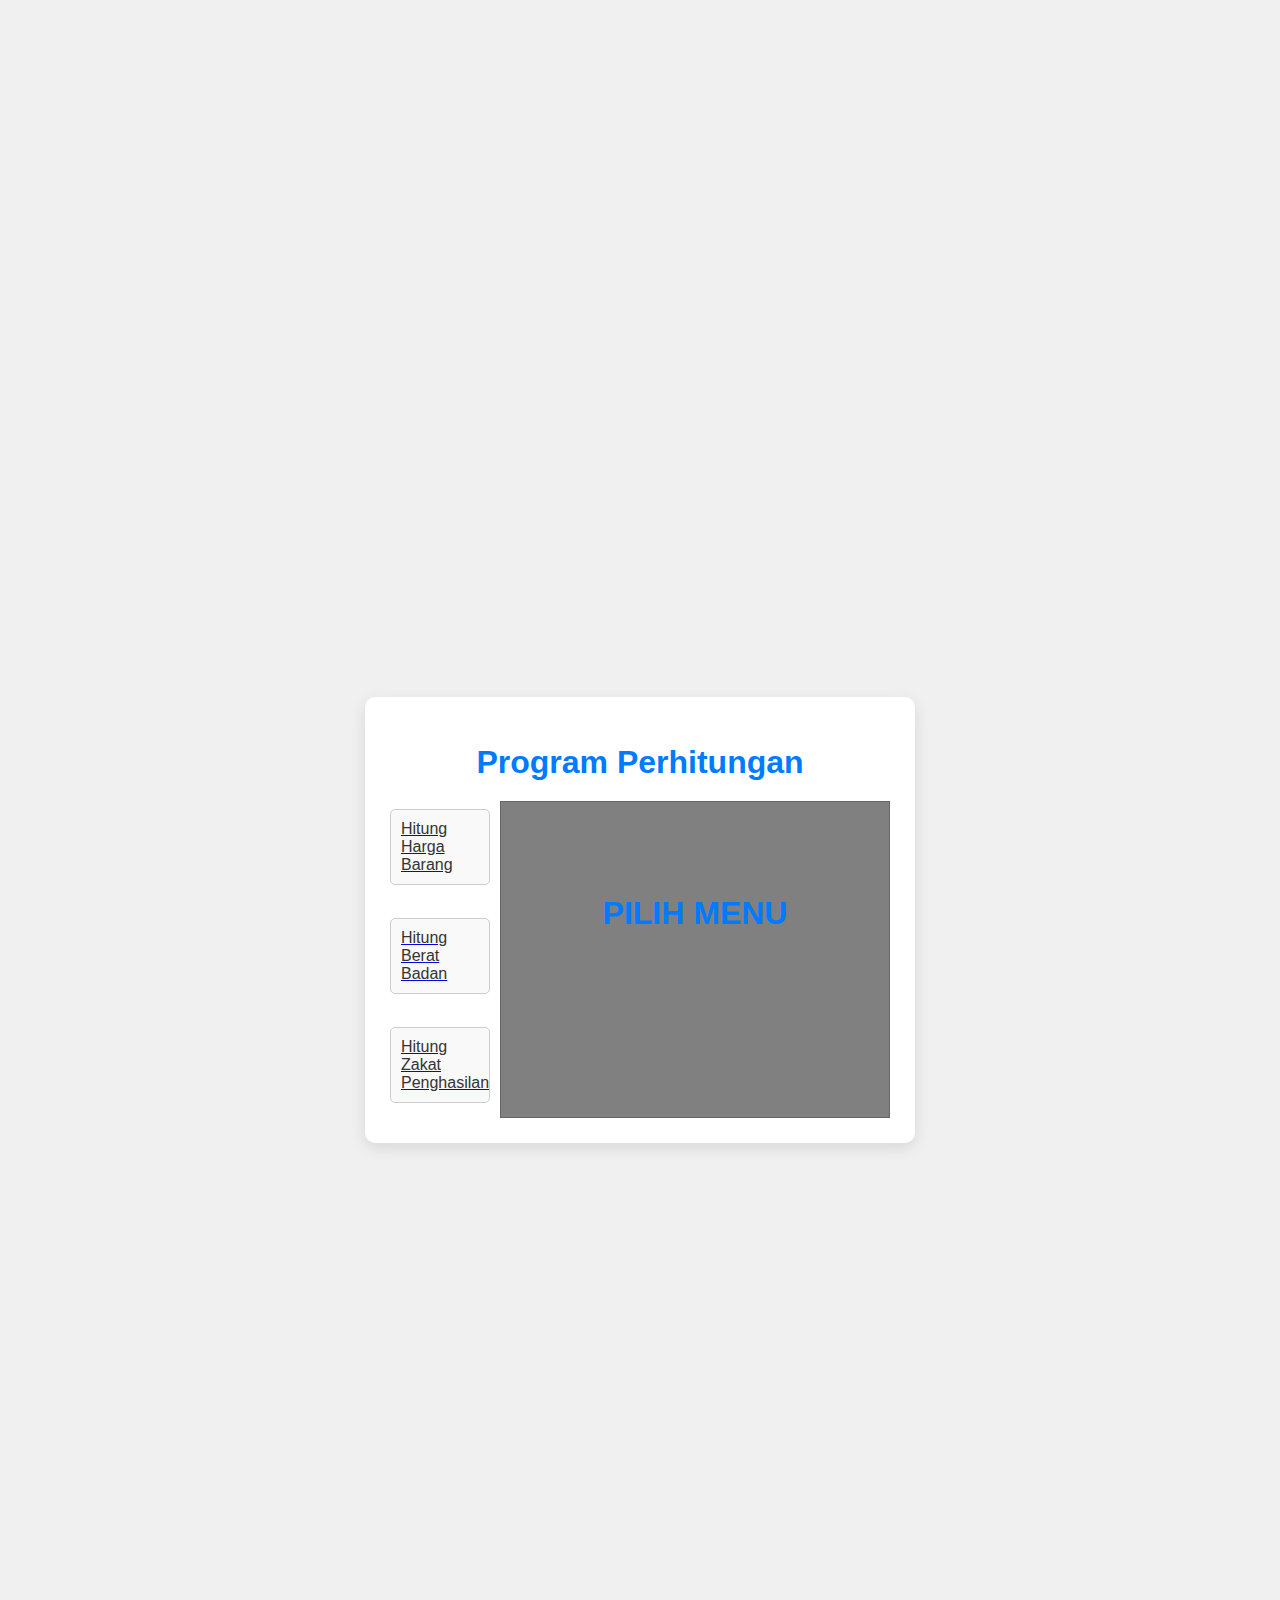
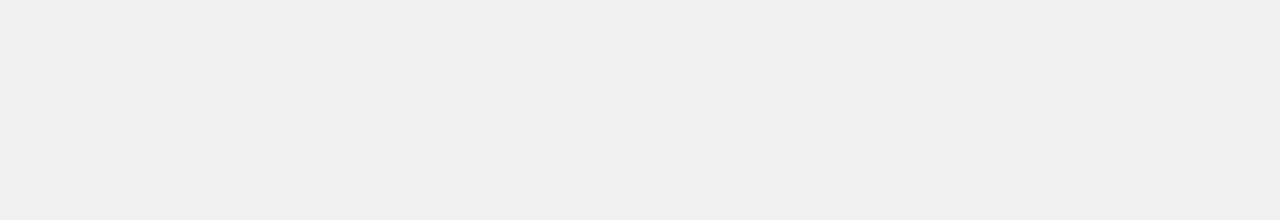
<file: index.html>
<!DOCTYPE html>
<html lang="id">

<head>
    <meta charset="UTF-8">
    <meta name="viewport" content="width=device-width, initial-scale=1.0">
    <title>Program Perhitungan</title>
    <link rel="stylesheet" href="style.css">
</head>

<body>
    <div class="container">
        
        <h1>Program Perhitungan</h1>
        <div class="menu-list">
            <a href="barang.html"><button class="menu-item">Hitung Harga Barang</button></a>
            <a href="beratbadan.html"><button class="menu-item">Hitung Berat Badan</button></a>
            <a href="zakat.html"> <button class="menu-item">Hitung Zakat Penghasilan</button></a>
            
            <div id="content-area">
                <br />
                <br />
                <br />
                <br />
                <h1><b>PILIH MENU</b></h1>
            </div>
        </div>
    </div>
</body>

</html>
</file>
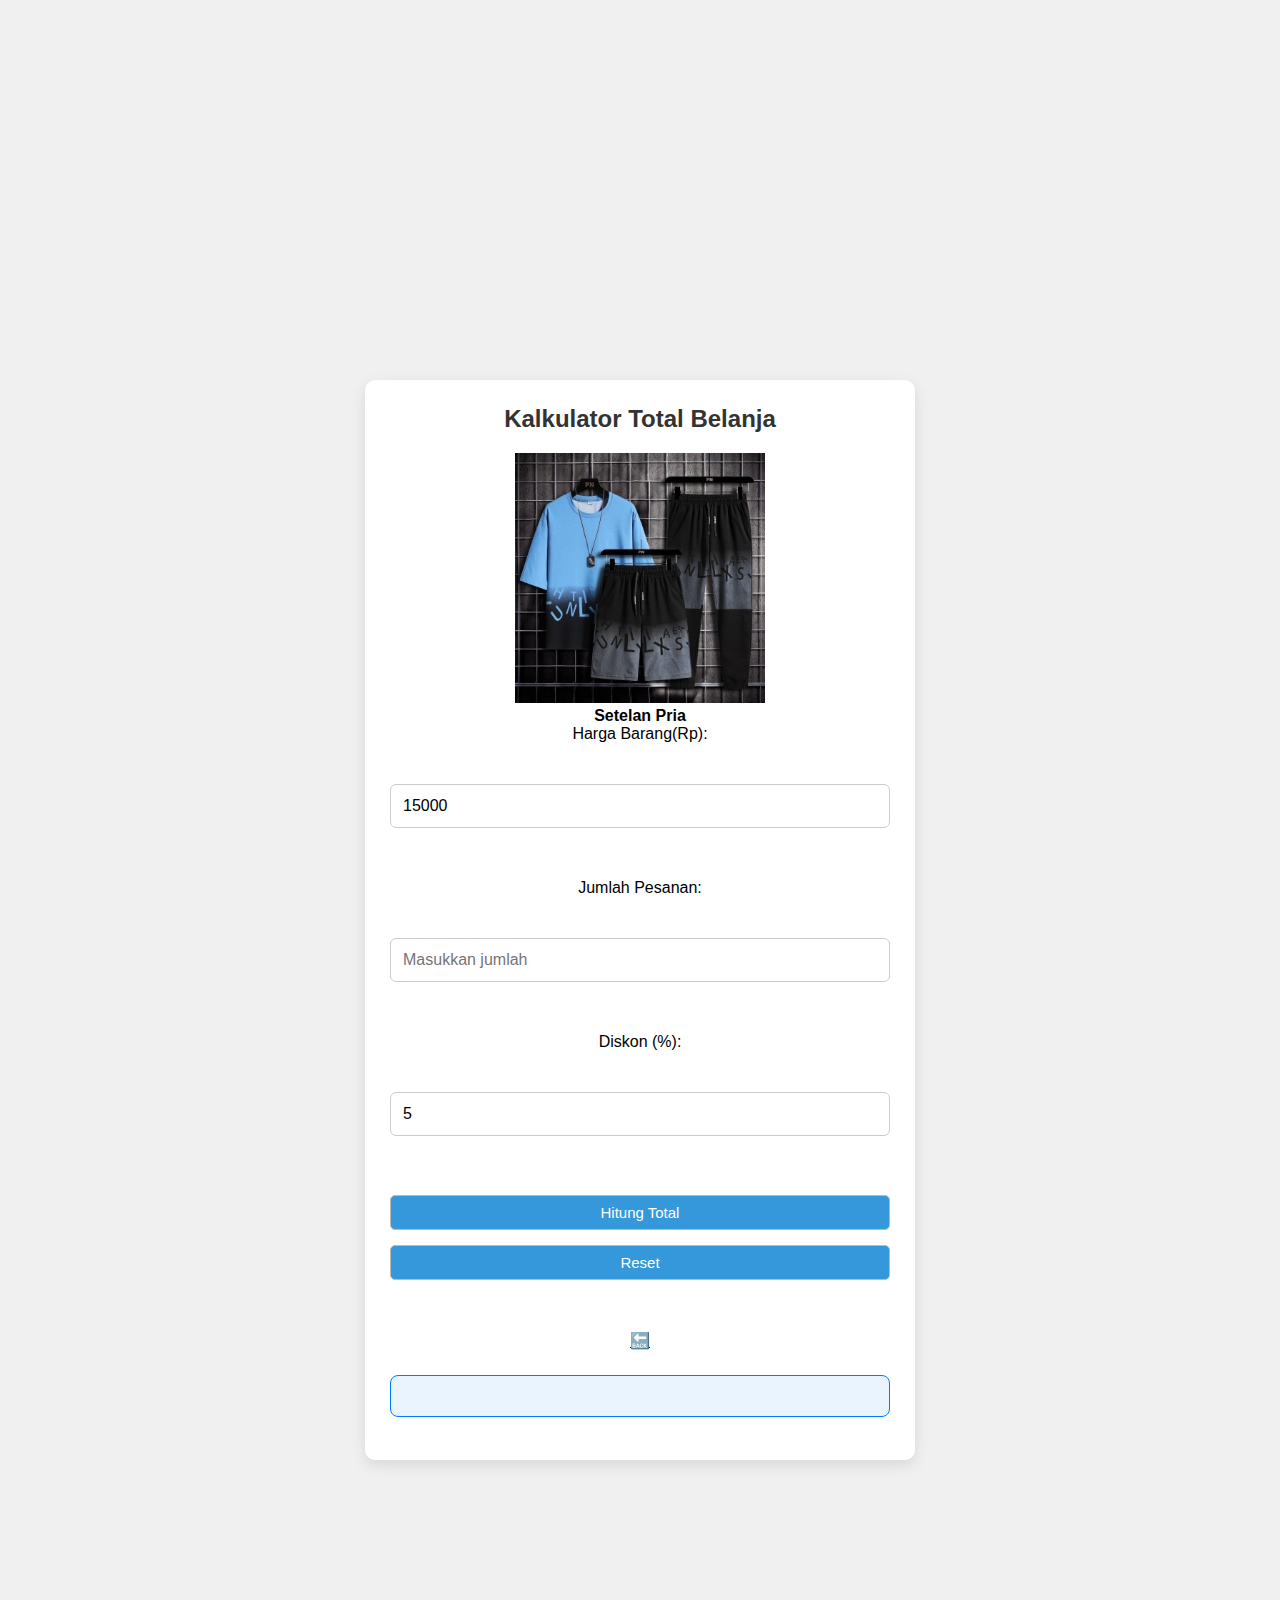
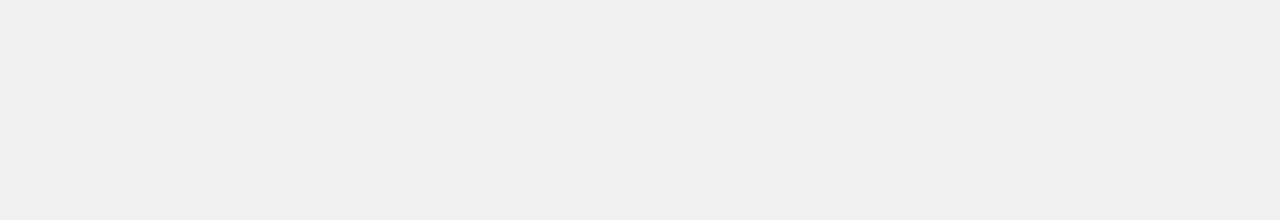
<file: barang.html>
<!DOCTYPE html>
<html>

<head>
  <meta charset="UTF-8">
  <meta name="viewport" content="width=device-width, initial-scale=1">
  <title></title>
</head>

<body>
  <!DOCTYPE html>
  <html lang="en">
  
  <head>
    <meta charset="UTF-8">
    <meta http-equiv="X-UA-Compatible" content="IE=Edge">
    <meta name="viewport" content="width=device-width, initial-scale=1">
    
    <title>Kalkulator Harga Kopi</title>
    
    <!-- HTML -->
    
    
    <!-- Custom Styles -->
    <link rel="stylesheet" href="style.css">
  </head>
  
  <body>
    <div class="container">
      <h2>Kalkulator Total Belanja</h2>
      <img src="./foto/15c82377ba47a92d905f79f7cbc6250e.jpg" alt="foto" width="50%" height="50%" />
      <br />
      <b>Setelan Pria</b>
      <form id="formkopi">
        
        <label>Harga Barang(Rp):</label>
        </br>
        
        <input type="number" name="" id="harga" value="15000">
        <br><br>
        
        <label>Jumlah Pesanan:</label>
        <br />
        <input type="number" name="" id="jumlah" placeholder="Masukkan jumlah">
        <br><br>
        
        <label>Diskon (%):</label>
        <br />
        <input type="number" name="" id="diskon" value="5">
        <br><br>
        
        <button type="button" onclick="hitung()"> Hitung Total</button>
        <button type="submit" onblur="reset()">Reset</button>
        </br>
        </br>
        <a href="index.html">🔙</a>
        
        
        
      </form>
      <h3 id="hasil"></h3>
      
      
    </div>
    
    <script src="main.js"></script>
  </body>
  
  </html>
</body>

</html>
</file>
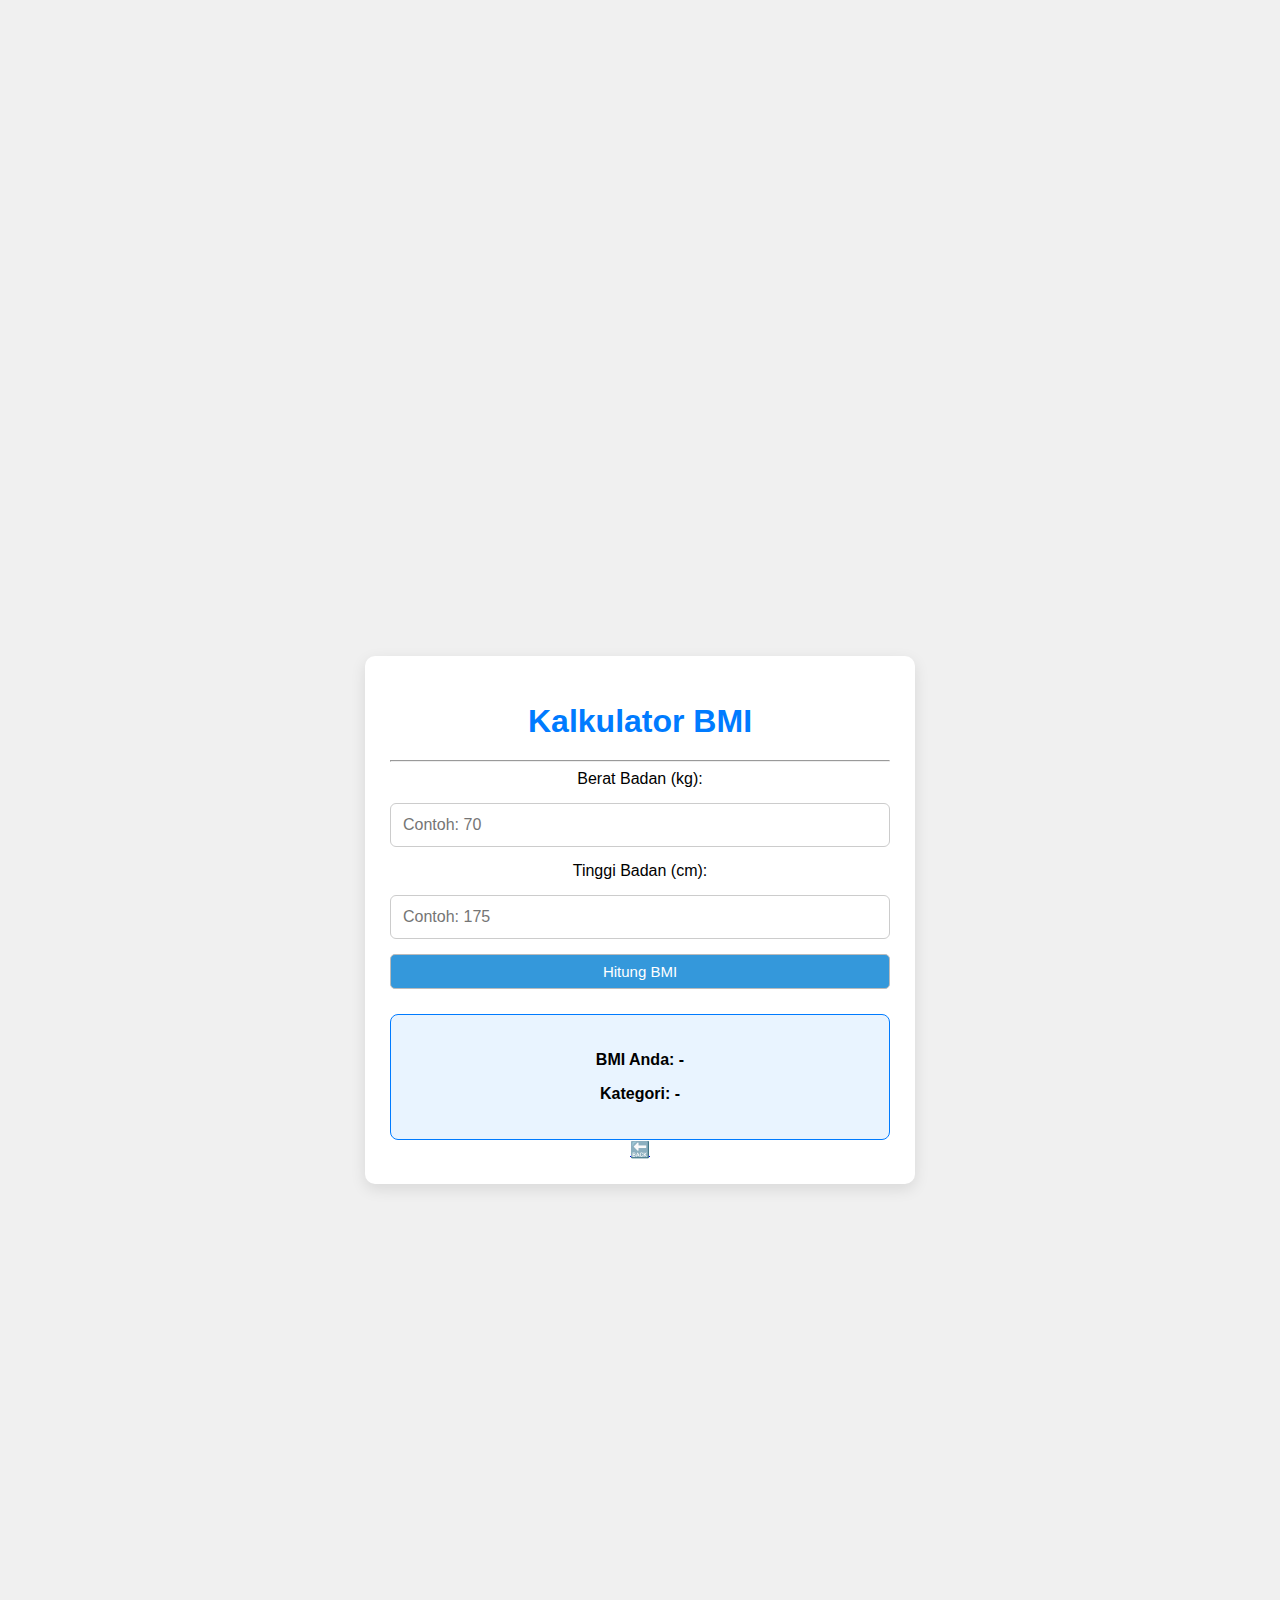
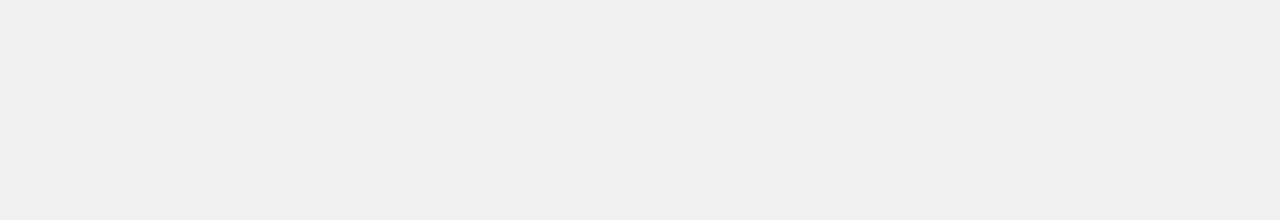
<file: beratbadan.html>
<!DOCTYPE html>
<html lang="id">

<head>
    <meta charset="UTF-8">
    <meta name="viewport" content="width=device-width, initial-scale=1.0">
    <title>Kalkulator BMI (Body Mass Index)</title>
    <link rel="stylesheet" href="style.css">
</head>

<body>
    
    <div class="container">
        <h1>Kalkulator BMI</h1>
        <hr>
        
        <label for="berat">Berat Badan (kg):</label>
        <input type="number" id="berat" placeholder="Contoh: 70" required min="1">
        
        <label for="tinggi">Tinggi Badan (cm):</label>
        <input type="number" id="tinggi" placeholder="Contoh: 175" required min="1">
        
        <button onclick="hitungBMI()">Hitung BMI</button>
        
        <div id="hasil">
            <p><strong>BMI Anda:</strong> <span id="nilaiBMI">-</span></p>
            <p><strong>Kategori:</strong> <span id="kategoriBMI">-</span></p>
        </div>
        <a href="index.html">🔙</a </div>
        
        <script src="badan.js"></script>
</body>

</html>
</file>
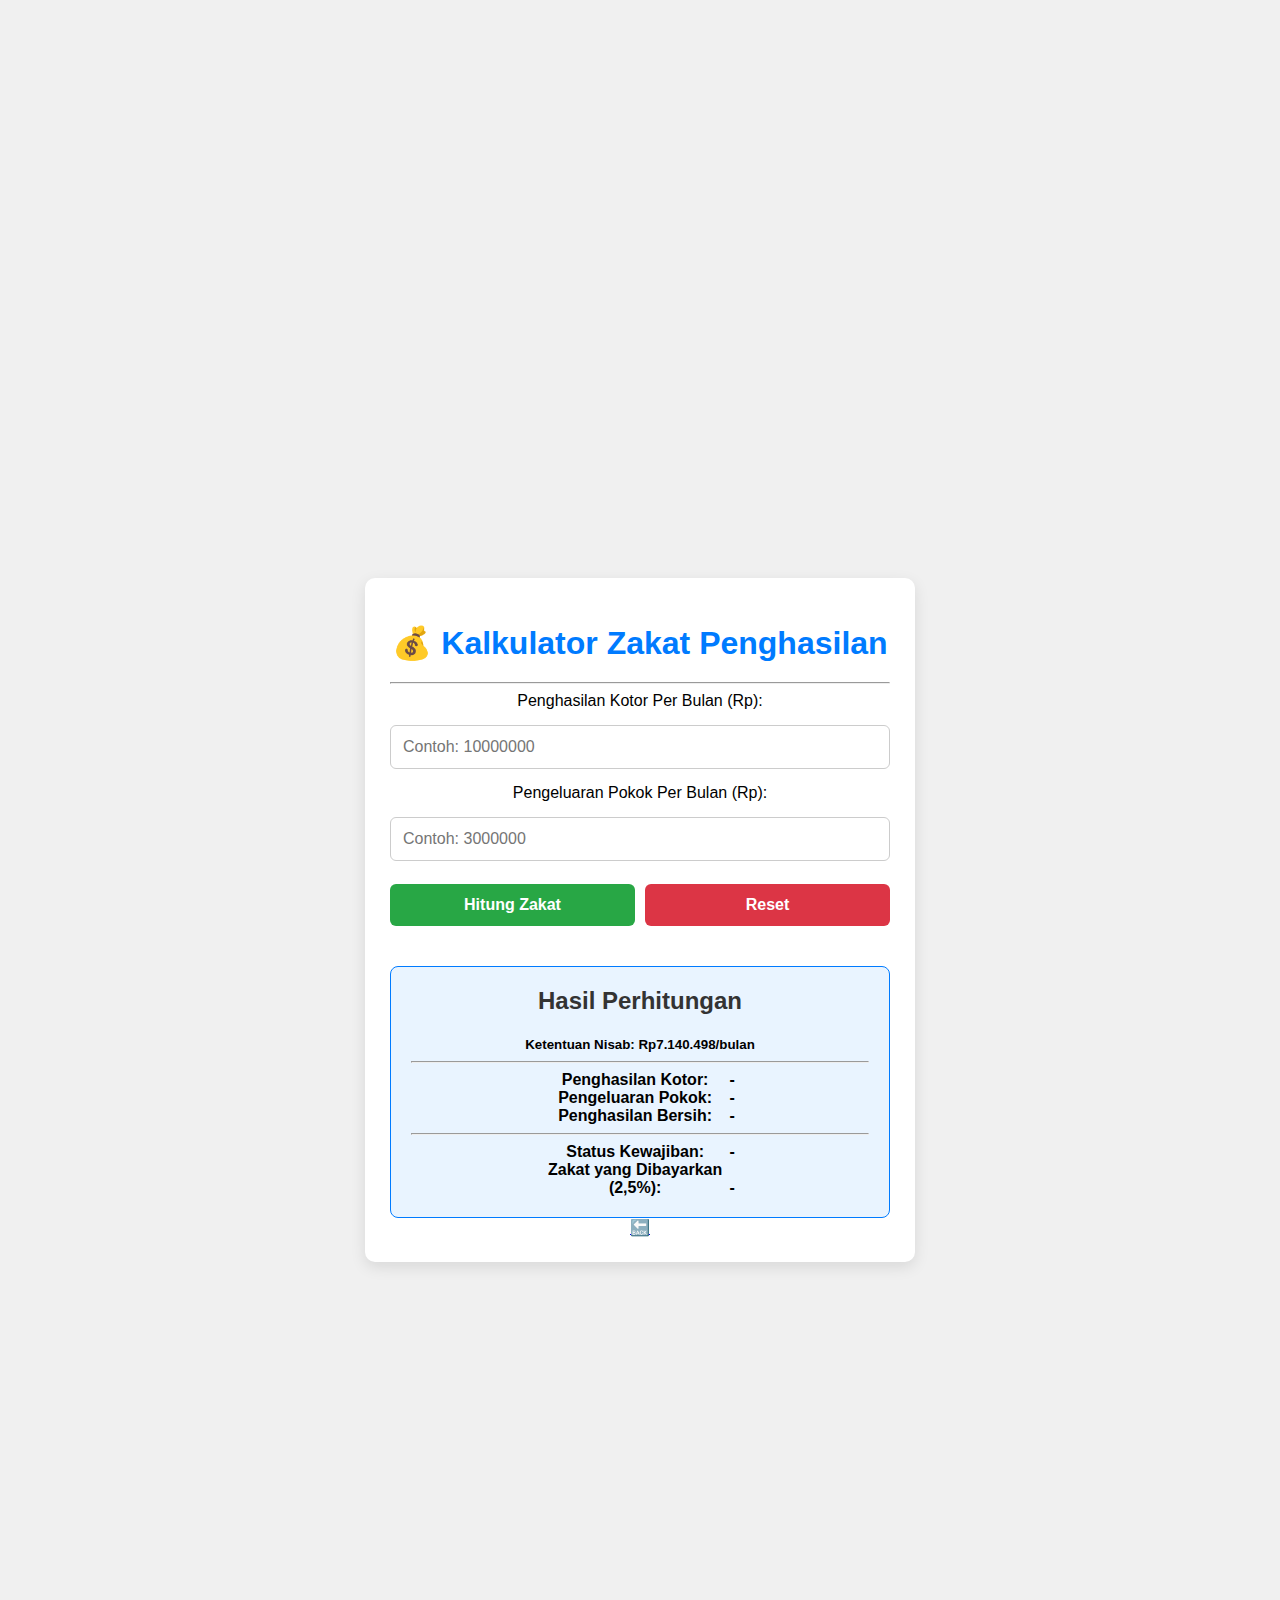
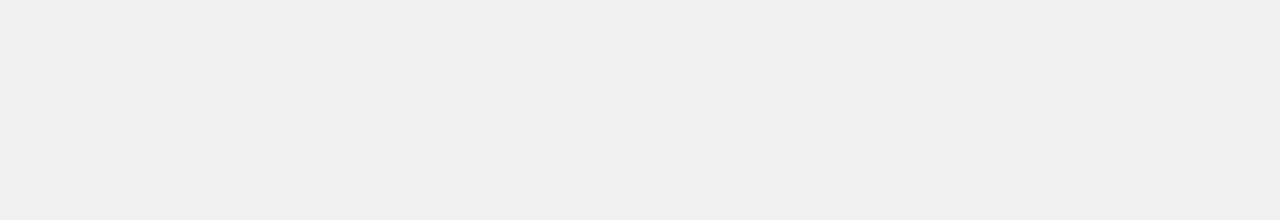
<file: zakat.html>
<!DOCTYPE html>
<html lang="id">

<head>
    <meta charset="UTF-8">
    <meta name="viewport" content="width=device-width, initial-scale=1.0">
    <title>Kalkulator Zakat Penghasilan</title>
    <link rel="stylesheet" href="style.css">
</head>

<body>
    
    <div class="container">
        <h1>💰 Kalkulator Zakat Penghasilan</h1>
        <hr>
        
        <label for="penghasilan">Penghasilan Kotor Per Bulan (Rp):</label>
        <input type="number" id="penghasilan" placeholder="Contoh: 10000000" required min="0">
        
        <label for="pengeluaran">Pengeluaran Pokok Per Bulan (Rp):</label>
        <input type="number" id="pengeluaran" placeholder="Contoh: 3000000" required min="0">
        
        <div class="button-group">
            <button id="hitungBtn" onclick="hitungZakat()">Hitung Zakat</button>
            <button id="resetBtn" onclick="resetForm()">Reset</button>
        </div>
        
        <div id="hasil">
            <h2>Hasil Perhitungan</h2>
            <div class="result-item"><small>Ketentuan Nisab: Rp7.140.498/bulan</small></div>
            <hr>
            <div class="result-item"><strong>Penghasilan Kotor:</strong> <span id="resPenghasilan">-</span></div>
            <div class="result-item"><strong>Pengeluaran Pokok:</strong> <span id="resPengeluaran">-</span></div>
            <div class="result-item"><strong>Penghasilan Bersih:</strong> <span id="resBersih">-</span></div>
            <hr>
            <div class="result-item"><strong>Status Kewajiban:</strong> <span id="resStatus">-</span></div>
            <div class="result-item"><strong>Zakat yang Dibayarkan (2,5%):</strong> <span id="resZakat">-</span></div>
        </div>
        <a href="index.html">🔙</a
    </div>
    
    
    <script src="zakat.js"></script>
</body>

</html>
</file>
<file: style.css>
body {
    font-family: Arial, sans-serif;
    margin: 0;
    padding: 0;
    background-color: #f0f0f0;
    /* Warna latar belakang halaman */
    display: flex;
    justify-content: center;
    align-items: flex-start;
    min-height: 200vh;
    padding-top: 20px;
}

.container {
    width: 100%;
    max-width: 1800px;
    background-color: white;
    padding: 20px;
    box-shadow: 0 4px 8px rgba(0, 0, 0, 0.1);
    border-radius: 8px;
    align-items: center;
}

h1 {
    text-align: center;
    color: #333;
    margin-bottom: 20px;
}

.menu-list {
    display: grid;
    /* Membuat layout kolom. Satu kolom untuk tombol (kecil), satu kolom untuk area konten (besar) */
    grid-template-columns: 100px 1fr;
    gap: 10px;
    /* Jarak antar elemen grid */
    min-height: 200px;
    /* Tinggi minimum untuk menampung area konten */
}

/* Style untuk tombol-tombol menu */
.menu-item {
    background-color: #f9f9f9;
    color: #333;
    border: 1px solid #ccc;
    padding: 10px;
    text-align: left;
    cursor: pointer;
    font-size: 16px;
    transition: background-color 0.2s;
    width: 100%;
    box-sizing: border-box;
    /* Memastikan padding termasuk dalam lebar 100% */
}

.menu-item:hover {
    background-color: #e0e0e0;
}

/* Style untuk area konten abu-abu besar */
#content-area {
    /* Mengambil sisa ruang kolom kedua */
    background-color: #808080;
    border: 1px solid #666;
    grid-row: 1 / span 3;
    /* Menjangkau 3 baris (sebanyak tombol) */
    grid-column: 2;
    /* Berada di kolom kedua */
}

/* Mengatur posisi tombol di kolom pertama */
.menu-item:nth-child(1) {
    grid-row: 1;
    grid-column: 1;
}

.menu-item:nth-child(2) {
    grid-row: 2;
    grid-column: 1;
}

.menu-item:nth-child(3) {
    grid-row: 3;
    grid-column: 1;
}

body {
    font-family: 'Poppins', sans-serif;
    display: flex;
    justify-content: center;
    align-items: center;
    height: 100vh;
    background-color: #f4f4f4;
}

.container {
    background: white;
    padding: 30px;
    border-radius: 16px;
    box-shadow: 0 6px 20px rgba(0, 0, 0, 0.1);
    text-align: center;
}

input {
    padding: 8px;
    border: 1px solid #ccc;
    border-radius: 6px;
}

button {
    margin-top: 10px;
    padding: 10px 20px;
    border: none;
    background-color: #4f46e5;
    color: white;
    border-radius: 8px;
    cursor: pointer;
    transition: background-color 0.3s;
}

button:hover {
    background-color: #4338ca;
}

body {
    font-family: Arial, sans-serif;
    background: #f0f0f0;
    margin: 0;
    height: 100vh;
    display: flex;
    justify-content: center;
    align-items: center;
}

.card {
    background: white;
    padding: 25px 30px;
    border-radius: 10px;
    width: 320px;
    box-shadow: 0 0 8px rgba(0, 0, 0, 0.1);
}

h2 {
    margin-top: 0;
    text-align: center;
    color: #333;
}

input {
    width: 100%;
    padding: 10px;
    margin: 8px 0;
    border: 1px solid #ccc;
    border-radius: 6px;
    font-size: 15px;
    box-sizing: border-box;
}

button {
    width: 100%;
    padding: 10px;
    background: #3498db;
    color: white;
    border: none;
    border-radius: 6px;
    cursor: pointer;
    font-size: 15px;
    margin-top: 8px;
    box-sizing: border-box;
}

button:hover {
    background: #2980b9;
}

#hasil {
    margin-top: 15px;
    padding: 10px;
    background: #eee;
    border-radius: 6px;
    text-align: center;
    font-weight: bold;
}

input,
select,
button {
    width: 100%;
    padding: 8px;
    margin-bottom: 15px;
    border: 1px solid #bbb;
    border-radius: 5px;
    box-sizing: border-box;
}

<style>

/* CSS Sederhana untuk Tampilan */
body {
    font-family: Arial, sans-serif;
    margin: 20px;
    background-color: #f4f4f4;
    color: #333;
}

.container {
    background-color: #ffffff;
    padding: 25px;
    border-radius: 10px;
    box-shadow: 0 5px 15px rgba(0, 0, 0, 0.1);
    max-width: 500px;
    margin: auto;
}

h1 {
    color: #007bff;
    text-align: center;
}

label,
input,
button {
    display: block;
    width: 100%;
    margin-bottom: 15px;
    box-sizing: border-box;
}

input[type="number"] {
    padding: 12px;
    border: 1px solid #ccc;
    border-radius: 6px;
    font-size: 16px;
}

.button-group {
    display: flex;
    gap: 10px;
    margin-top: 10px;
}

.button-group button {
    flex-grow: 1;
    padding: 12px;
    border: none;
    border-radius: 6px;
    cursor: pointer;
    font-size: 16px;
    font-weight: bold;
}

#hitungBtn {
    background-color: #28a745;
    color: white;
}

#resetBtn {
    background-color: #dc3545;
    color: white;
}

#hitungBtn:hover {
    background-color: #1e7e34;
}

#resetBtn:hover {
    background-color: #c82333;
}

#hasil {
    margin-top: 25px;
    padding: 20px;
    border: 1px solid #007bff;
    border-radius: 8px;
    background-color: #e9f4ff;
}

.result-item strong {
    display: inline-block;
    width: 180px;
    /* Lebar tetap untuk label */
}

.wajib-zakat {
    color: #28a745;
    font-weight: bold;
}

.tidak-wajib-zakat {
    color: #dc3545;
    font-weight: bold;
}
</file>
